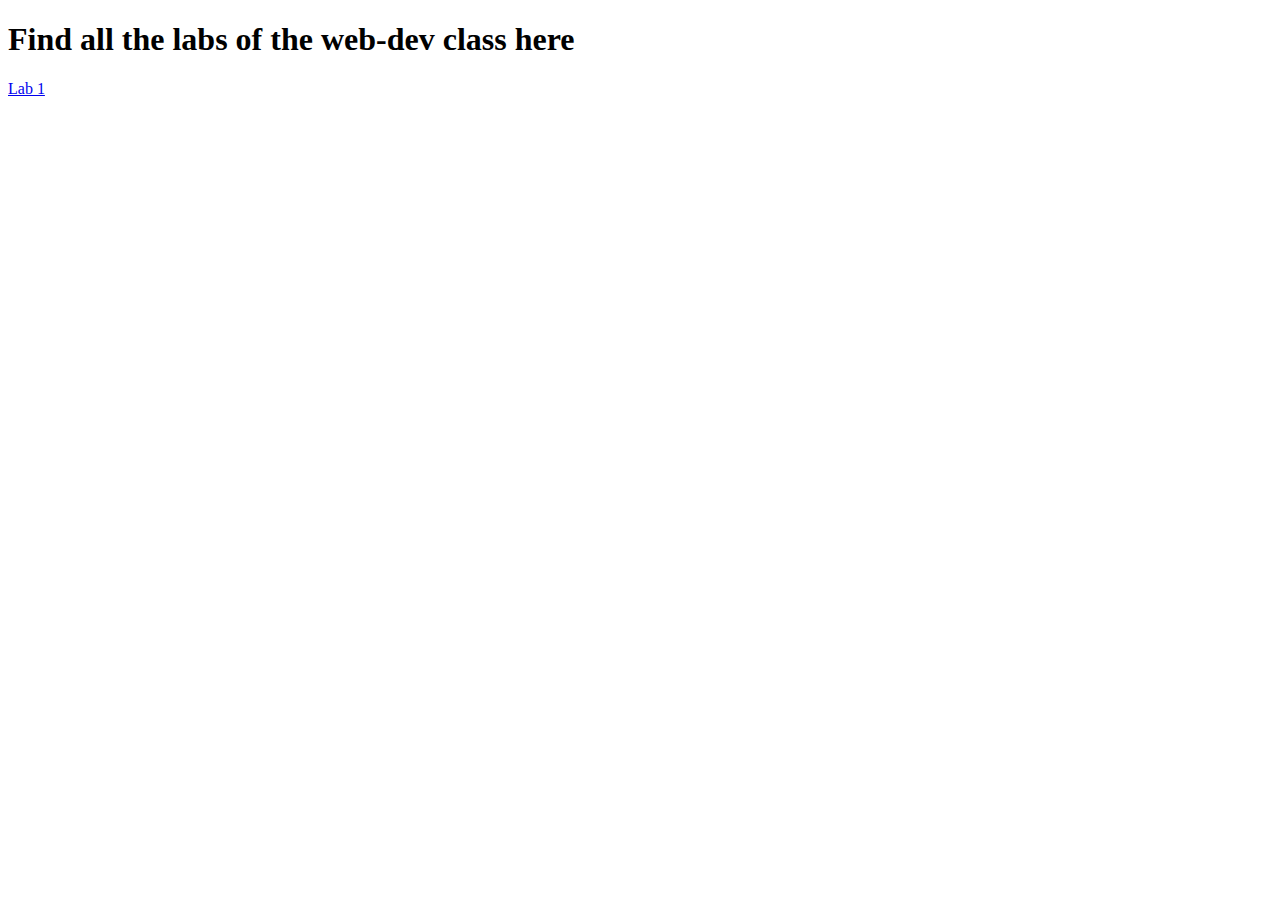
<file: index.html>
<!DOCTYPE html>
<html lang="en">
<head>
    <meta charset="UTF-8">
    <meta name="viewport" content="width=device-width, initial-scale=1.0">
    <title>Menu</title>
</head>
<body>
    <h1>Find all the labs of the web-dev class here</h1>
    <a href="./lab1">Lab 1</a>
</body>
</html>
</file>
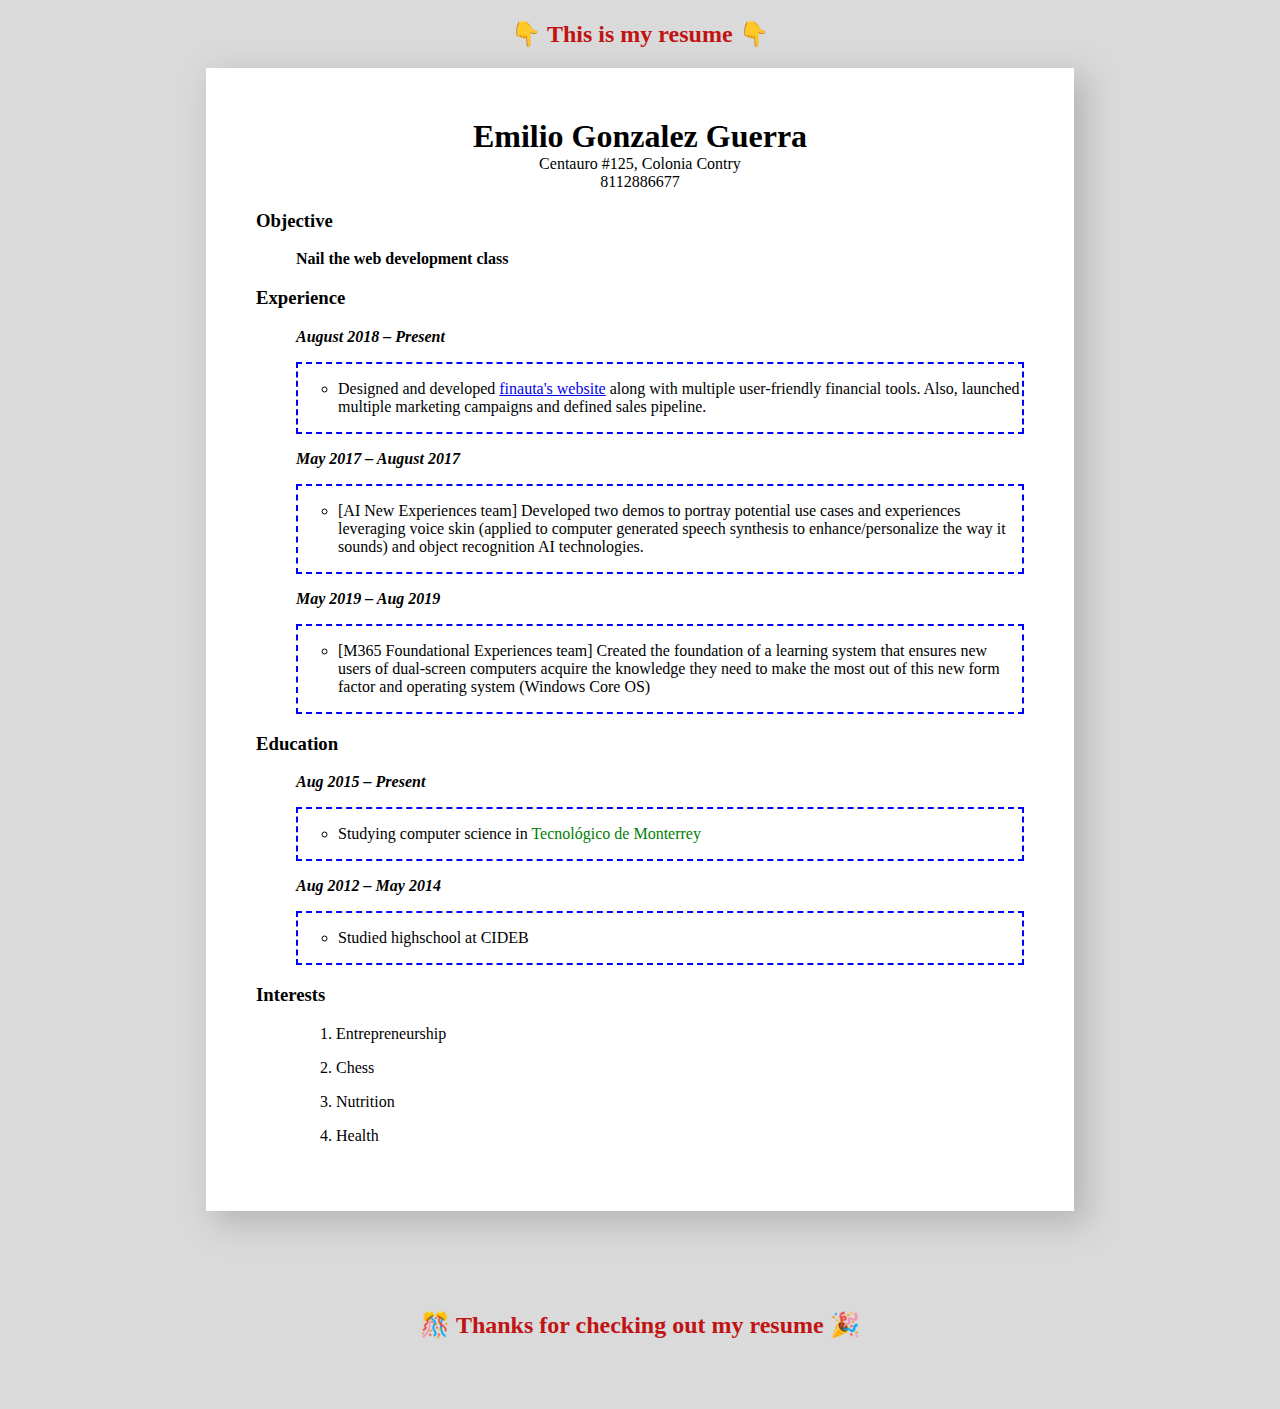
<file: lab1/index.html>
<!DOCTYPE html>
<html lang="en">
<head>
    <meta charset="UTF-8">
    <meta name="viewport" content="width=device-width, initial-scale=1.0">
    <link rel="stylesheet" href="./styles.css">
    <title>My resume</title>
</head>
<body>
    <header>
        👇 This is my resume 👇
    </header>
    <main>
        <div class="resume-header">
            <h1>Emilio Gonzalez Guerra</h1>
            <p>Centauro #125, Colonia Contry</p>
            <p>8112886677</p>
        </div>
        <h3>Objective</h3>
        <div class="tabbed-content">
            <p>Nail the web development class</p>
        </div>
        
        <h3>Experience</h3>
        <div class="tabbed-content">
            <p><i>August 2018 – Present</i></p>
            <ul>
                <li><p>Designed and developed <a href="www.finauta.com">finauta's website</a> along with multiple user-friendly financial tools. Also, launched multiple marketing campaigns and defined sales pipeline.</p></li>
            </ul>
            <p><i>May 2017 – August 2017</i></p>
            <ul>
                <li><p>[AI New Experiences team] Developed two demos to portray potential use cases and experiences leveraging voice skin (applied to computer generated speech synthesis to enhance/personalize the way it sounds) and object recognition AI technologies.</p></li>
            </ul>
            <p><i>May 2019 – Aug 2019</i></p>
            <ul>
                <li><p>[M365 Foundational Experiences team] Created the foundation of a learning system that ensures new users of dual-screen computers acquire the knowledge they need to make the most out of this new form factor and operating system (Windows Core OS)</p></li>
            </ul>
        </div>
        <h3>Education</h3>
        <div class="tabbed-content">
            <p><i>Aug 2015 – Present</i></p>
            <ul>
                <li><p>Studying computer science in <span style="color: green">Tecnológico de Monterrey</span></p></li>
            </ul>
            <p><i>Aug 2012 – May 2014</i></p>
            <ul>
                <li><p>Studied highschool at CIDEB</p></li>
            </ul>
        </div>
        <h3>Interests</h3>
        <div class="tabbed-content">
            <ol>
                <li><p>Entrepreneurship</p></li>
                <li><p>Chess</p></li>
                <li><p>Nutrition</p></li>
                <li><p>Health</p></li>
            </ol>
        </div>
    </main>
    <footer>
        🎊 Thanks for checking out my resume 🎉
    </footer>
        
</body>
</html>
</file>
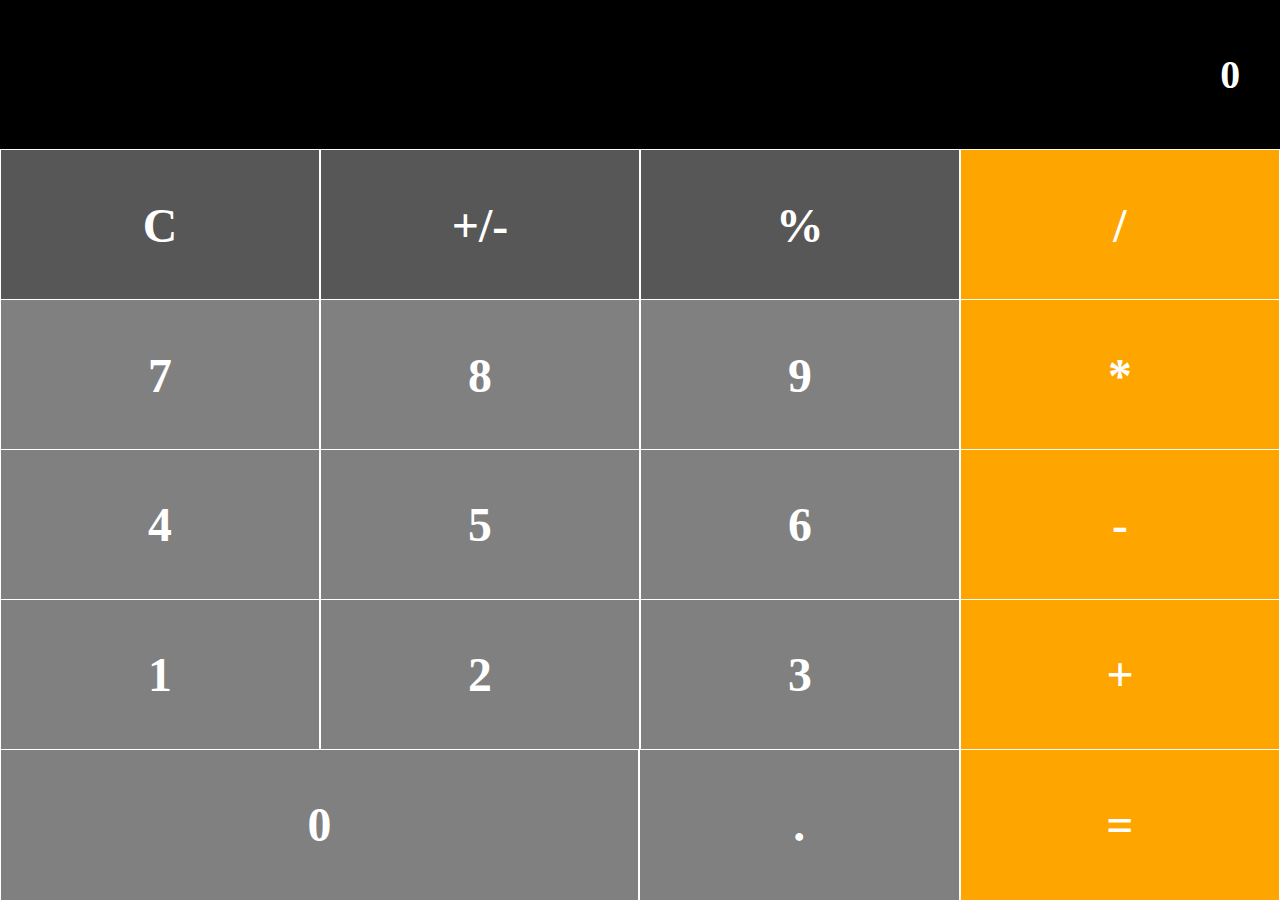
<file: lab4/index.html>
<!DOCTYPE html>
<html lang="en">
<head>
	<title>Calculator</title>
	<meta charset="UTF-8" />
	<meta name="viewport" content="width=device-width, initial-scale=1">
	<link href="https://fonts.googleapis.com/css?family=Roboto" rel="stylesheet">
	<link rel="stylesheet" href="https://use.fontawesome.com/releases/v5.4.1/css/all.css" integrity="sha384-5sAR7xN1Nv6T6+dT2mhtzEpVJvfS3NScPQTrOxhwjIuvcA67KV2R5Jz6kr4abQsz"
	 crossorigin="anonymous">
	<link rel="stylesheet" href="./index.css" />
</head>
<body>
	<main>
    	<div class="calculator-container">
            <div id="display" class="display"></div>
            <div class="row upper">
                <div id="clear" class="button top-row">C</div>
                <div id="sign" class="button top-row">+/-</div>
                <div id="percentage" class="button top-row">%</div>
                <div id="division" class="button operation">/</div>
            </div>
            <div class="row">
                <div id="seven" class="button">7</div>
                <div id="eight" class="button">8</div>
                <div id="nine" class="button">9</div>
                <div id="multiplication" class="button operation">*</div>
            </div>
            <div class="row">
                <div id="four" class="button">4</div>
                <div id="five" class="button">5</div>
                <div id="six" class="button">6</div>
                <div id="minus" class="button operation">-</div>
            </div>
            <div class="row">
                <div id="one" class="button">1</div>
                <div id="two" class="button">2</div>
                <div id="three" class="button">3</div>
                <div id="plus" class="button operation">+</div>
            </div>
            <div class="row">
                <div id="zero" class="button long">0</div>
                <div id="dot" class="button">.</div>
                <div id="equals" class="button operation">=</div>
            </div>
        </div>
    </main>
    <script src="./index.js"></script>
</body>
</html>
</file>
<file: lab1/styles.css>
/* Global styles */
html > * {
    margin: 0px;
}

.tabbed-content {
    margin-left: 40px;
}

.tabbed-content > p {
    font-weight: bold;
}

ul {
    border: 2px dashed blue;
}

header {
    display: none;
}

.resume-header > * {
    margin: 0;
    text-align: center;
}

body {
    background-color: rgb(218, 218, 218);
    display: flex;
    flex-direction: column;
    justify-content: center;
    align-items: center;
}

main {
    width: 80%;
    margin: 0px;
    background-color: white;
    padding: 50px;
    -webkit-box-shadow: 5px 5px 15px 5px #000000; 
    box-shadow: 10px 10px 30px 2px #4f4f4f44;
}

footer {
    font-family: Georgia, serif;
    font-size: 24px;
    font-weight: bold;
    margin-bottom: 0px;
    color: rgb(193, 19, 19);
    padding: 20px;
    text-align: center;

}

/* Extra small devices (phones, 600px and down) */
@media only screen and (max-width: 600px) {
    ul {
        list-style-type: circle;
    }
}

/* Small devices (portrait tablets and large phones, 600px and up) */
@media only screen and (min-width: 600px) {
    main {
        margin: 20px;
    }

    ul {
        list-style-type: square;
    }
}

/* Medium devices (landscape tablets, 768px and up) */
@media only screen and (min-width: 768px) {
    main {
        max-width: 60%;
        margin: 80px;
        margin-top: 0px;
    }
    
    header {
        display: flex; 
        font-family: Georgia, serif;
        font-size: 24px;
        font-weight: bold;
        margin-bottom: 0px;
        color: rgb(193, 19, 19);
        padding: 20px;
        text-align: center;
    }

    footer {
        margin-bottom: 50px;
    }

    ul {
        list-style-type: upper-roman;
    }
}

/* Large devices (laptops/desktops, 992px and up) */
@media only screen and (min-width: 992px) {
    ul {
        list-style-type: lower-alpha;
    }
}

/* Extra large devices (large laptops and desktops, 1200px and up) */
@media only screen and (min-width: 1200px) {
    ul {
        list-style-type: circle;
    }
}
</file>
<file: lab4/index.css>
* {
    margin: 0;
    color: white;
    font-weight: bold;
    font-size: 1.2em;
}

html, body, main {
    width:  100%;
    height: 100%;
}

.calculator-container > * {
    display: flex;
    flex-direction: column;
    align-items: center;
    justify-content: center;
}

.calculator-container { 
    display: flex;
    flex-direction: column;
    align-items: center;
    justify-content: center;
    width: 100%;
    height: 100%;
}

.display {
    width: 100%;
    background-color: black;
    height: 16.66%;
    align-items: flex-end;
    padding-right: 2em;
}

.row {
    width:  100%;
    flex-direction: row;
    height: 16.66%;
}

.row > * {
    display: flex;
    flex-direction: column;
    align-items: center;
    justify-content: center;
}

.button {
    width: 25%;
    background-color: gray;
    height: 100%;
    border: 1px solid white;
    cursor: pointer;
}

.operation {
    background-color: orange;
    color: white;
}

.top-row {
    background-color: rgb(87, 87, 87);
}

.long {
    width: 50%;
}
</file>
